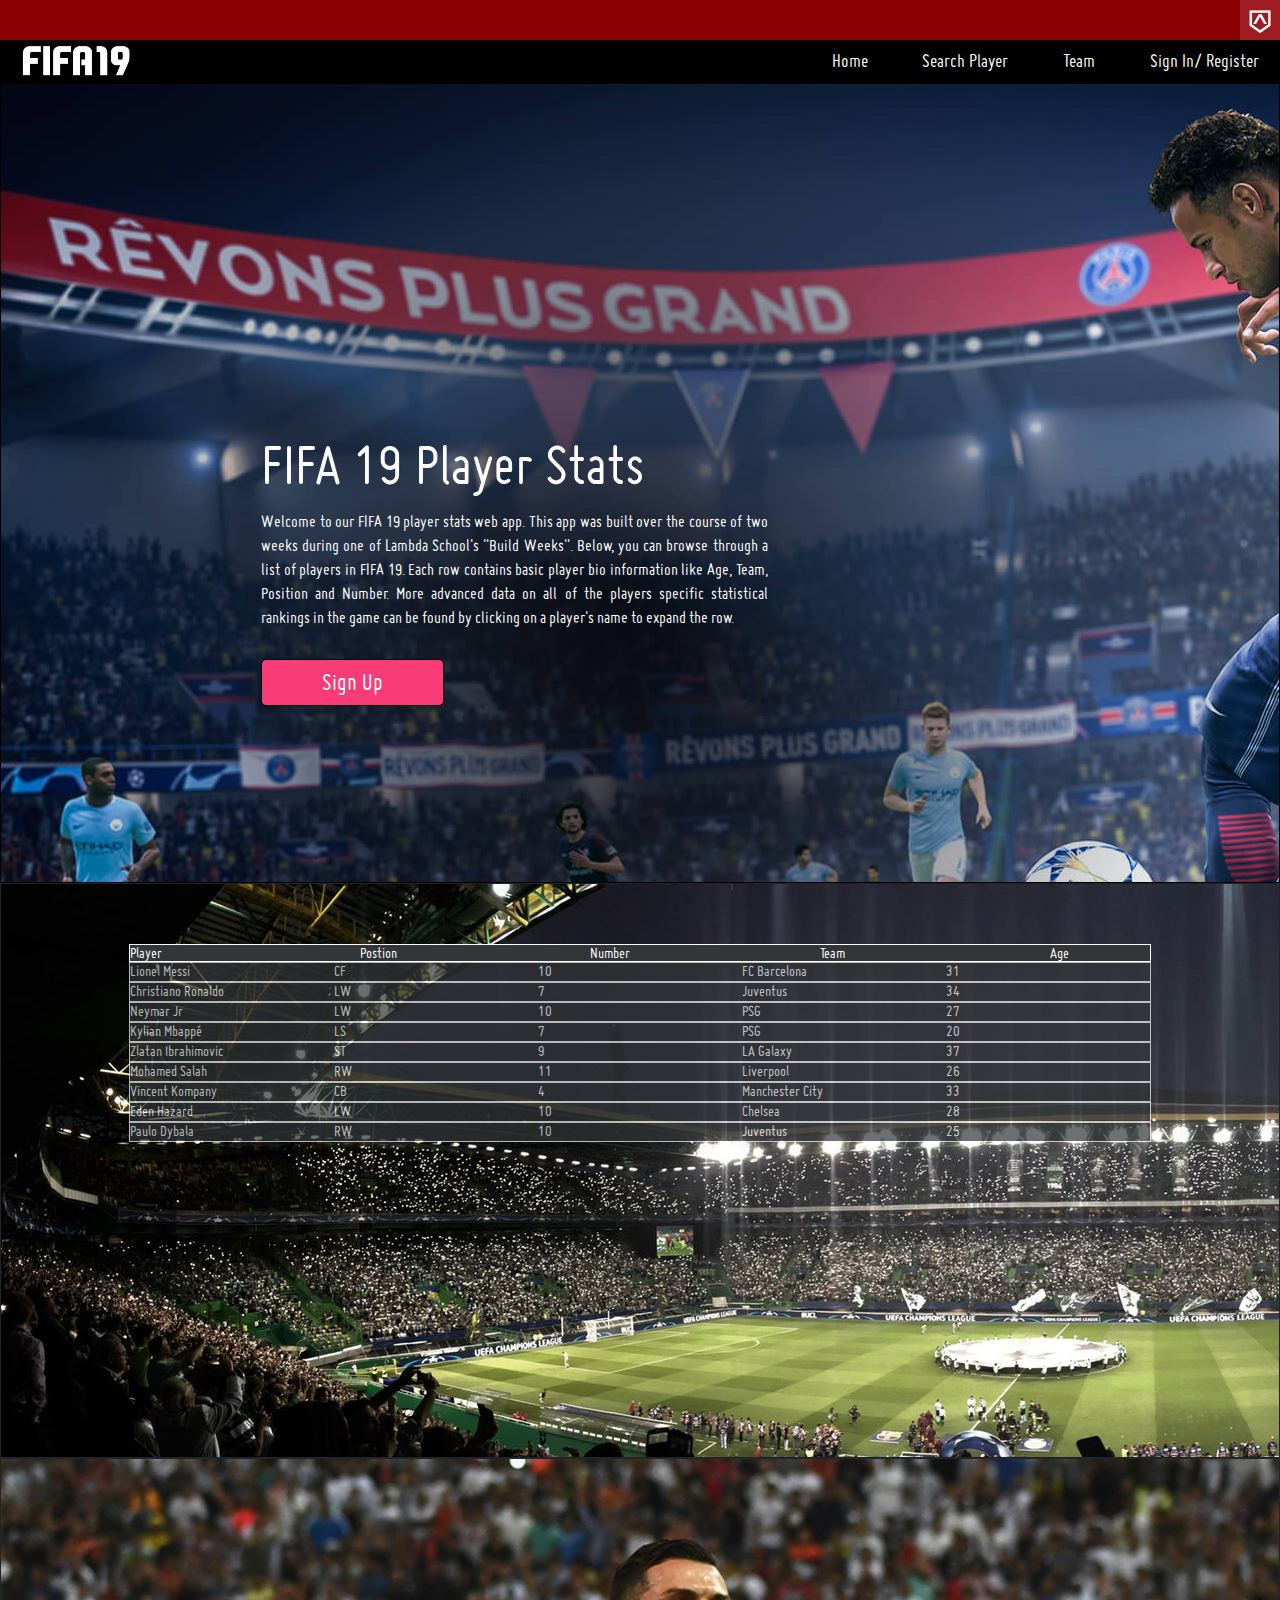
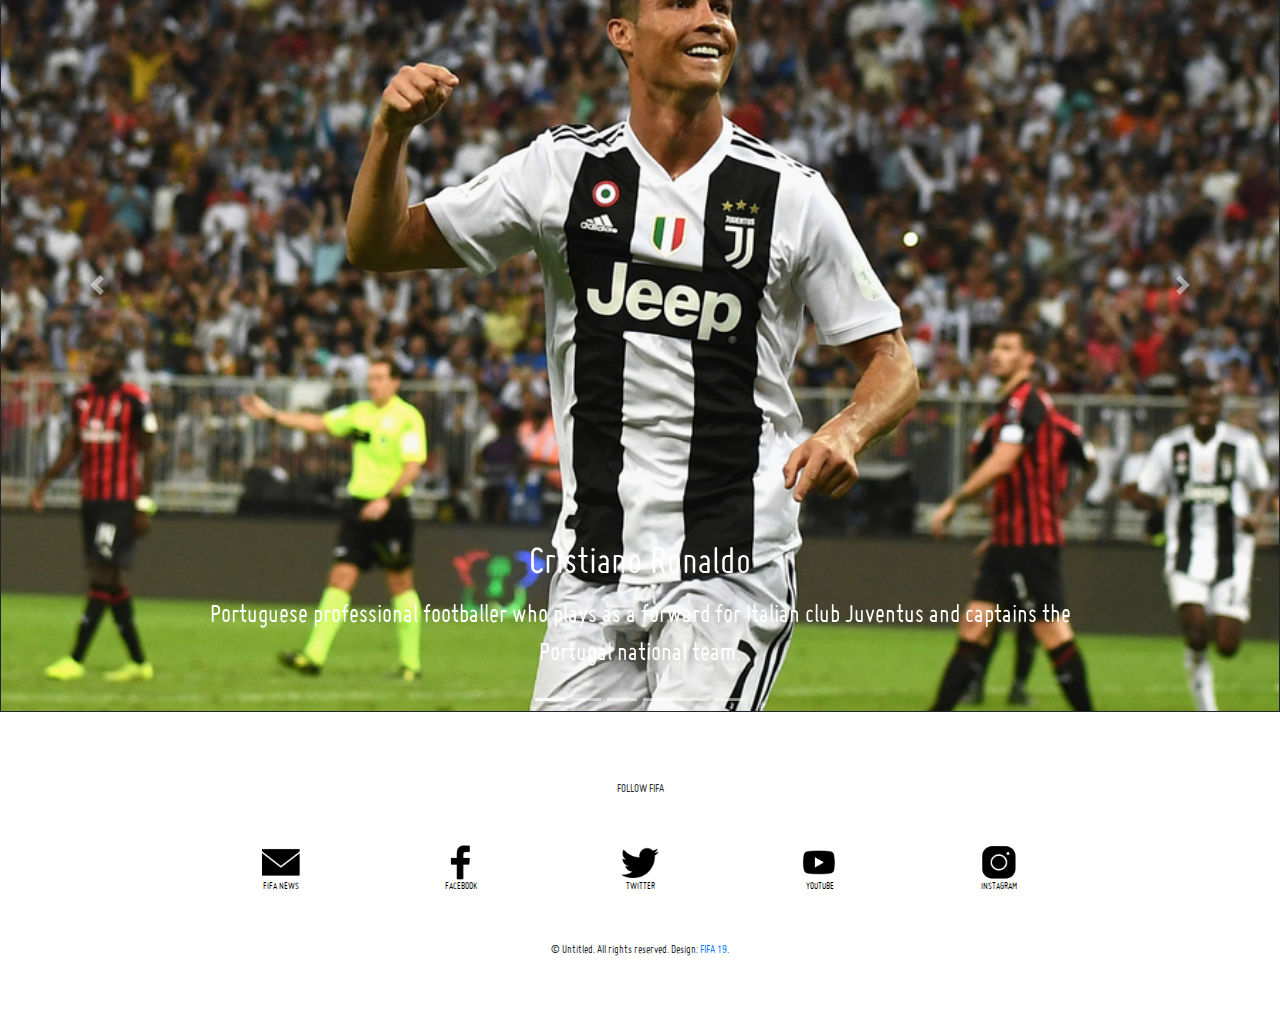
<file: index.html>
<!DOCTYPE html>
<html lang="en">

<head>

    <meta charset="utf-8">
    <meta name="viewport" content="width=device-width, initial-scale=1">  
    <meta http-equiv="X-UA-Compatible" content="ie=edge">
    <link rel="stylesheet" href="https://stackpath.bootstrapcdn.com/bootstrap/4.3.1/css/bootstrap.min.css"
        integrity="sha384-ggOyR0iXCbMQv3Xipma34MD+dH/1fQ784/j6cY/iJTQUOhcWr7x9JvoRxT2MZw1T" crossorigin="anonymous">

  <title>Fifa 19</title>

  <link rel="stylesheet" type="text/css" href="css/index.css">
  <link href="https://fonts.googleapis.com/css?family=Abel&display=swap" rel="stylesheet">


  <script src="JS/players.js" async></script>
</head>

<body>

        <div class='nav-content'>

            <div class='lambda-logo'>
                <img class='lbdSchool-logo' src = "images/lambda-school.jpeg">
            </div>
            <nav class="nav-bar">
                <div>
                    <img class ="logo" src = "images/fifa19-logo.png">
                </div>
                
                <div class="anchor-bar">

                    <a href="index.html"> Home </a>
                    <a href="search.html"> Search Player </a>
                    <a href="team.html"> Team </a>			
                    <a href="signin.html"> Sign In/ Register </a>

                </div>
                
                
            </nav>
            
        </div>

    <div class='div-content'>

        <section class='about-section'>
            <div class="about-content">
                <div>
                    <h2>FIFA 19 Player Stats</h2>
                    <p>Welcome to our FIFA 19 player stats web app.  This app was built over the course of two weeks
                    during one of Lambda School's "Build Weeks".  Below, you can browse through a list of players in FIFA 19.  Each row contains 
                    basic player bio information like Age, Team, Position and Number.  More advanced data on all of the players specific statistical rankings
                    in the game can be found by clicking on a player's name to expand the row.
                    </p>
                </div>
                <a href='signin.html'>
                <button class="Singup-btn">Sign Up</button>
            </a>
            </div>
        </section>

        <section class='finder'>
            <div class='search'>
                <div class='player-header'>
                    <span>Player</span>
                    <span>Postion</span>
                    <span>Number</span>
                    <span>Team</span>
                    <span>Age</span>
                </div>
                <div class='scrollable'>
                    <div class='player'>
                        <div class='player-row'>
                            <span>Lionel Messi</span>
                            <span>CF</span>
                            <span>10</span>
                            <span>FC Barcelona</span>
                            <span>31</span>
                        </div>
                        <div class='player-expanded'>
                            <img src='img/players/Lionel-Messi.jpg'>
                            <div class='stats'>
                                <p>Ball Control: 96</p>
                                <p>Dribbling: 97</p>
                                <p>Crossing: 86</p>
                                <p>Short Pass: 92</p>
                                <p>Long Pass: 89</p>
                                <p>Heading: 70</p>
                                <p>Volleys: 86</p>
                            </div>
                            <div class='stats'>
                                <p>Acceleration: 91</p>
                                <p>Stamina: 72</p>
                                <p>Strength: 66</p>
                                <p>Balance: 95</p>
                                <p>Sprint Speed: 86</p>
                                <p>Agility: 93</p>
                                <p>Jumping: 68</p>
                            </div>
                            <div class='stats'>
                                <p>Shot Power: 85</p>
                                <p>Finishing: 95</p>
                                <p>Long Shots: 94</p>
                                <p>Curve: 93</p>
                                <p>FK Acc.: 94</p>
                                <p>Penalties: 75</p>
                                <p>Marking: 33</p>
                            </div>
                            <div class='stats'>
                                <p>Slide Tackle: 26</p>
                                <p>Stand Tackle: 28</p>
                                <p>GK Positioning: 14</p>
                                <p>GK Diving: 6</p>
                                <p>GK Handling: 11</p>
                                <p>GK Kicking: 15</p>
                                <p>GK Reflexes: 8</p>
                            </div>
                        </div>
                    </div>
                    <div class='player'>
                        <div class='player-row'>
                            <span>Christiano Ronaldo</span>
                            <span>LW</span>
                            <span>7</span>
                            <span>Juventus</span>
                            <span>34</span>
                        </div>
                        <div class='player-expanded'>
                            <img src='img/players/Christiano-Ronaldo.jpg'>
                            <div class='stats'>
                                <p>Ball Control: 94</p>
                                <p>Dribbling: 88</p>
                                <p>Crossing: 84</p>
                                <p>Short Pass: 81</p>
                                <p>Long Pass: 77</p>
                                <p>Heading: 89</p>
                                <p>Volleys: 87</p>
                            </div>
                            <div class='stats'>
                                <p>Acceleration: 89</p>
                                <p>Stamina: 88</p>
                                <p>Strength: 79</p>
                                <p>Balance: 70</p>
                                <p>Sprint Speed: 91</p>
                                <p>Agility: 87</p>
                                <p>Jumping: 95</p>
                            </div>
                            <div class='stats'>
                                <p>Shot Power: 95</p>
                                <p>Finishing: 94</p>
                                <p>Long Shots: 93</p>
                                <p>Curve: 81</p>
                                <p>FK Acc.: 76</p>
                                <p>Penalties: 85</p>
                                <p>Marking: 28</p>
                            </div>
                            <div class='stats'>
                                <p>Slide Tackle: 23</p>
                                <p>Stand Tackle: 31</p>
                                <p>GK Positioning: 14</p>
                                <p>GK Diving: 7</p>
                                <p>GK Handling: 11</p>
                                <p>GK Kicking: 15</p>
                                <p>GK Reflexes: 11</p>
                            </div>
                        </div>
                    </div>
                    <div class='player'>
                            <div class='player-row'>
                                <span>Neymar Jr</span>
                                <span>LW</span>
                                <span>10</span>
                                <span>PSG</span>
                                <span>27</span>
                            </div>
                            <div class='player-expanded'>
                                <img src='img/players/Neymar-Jr.png'>
                                <div class='stats'>
                                    <p>Ball Control: 95</p>
                                    <p>Dribbling: 96</p>
                                    <p>Crossing: 83</p>
                                    <p>Short Pass: 84</p>
                                    <p>Long Pass: 80</p>
                                    <p>Heading: 62</p>
                                    <p>Volleys: 84</p>
                                </div>
                                <div class='stats'>
                                    <p>Acceleration: 94</p>
                                    <p>Stamina: 81</p>
                                    <p>Strength: 49</p>
                                    <p>Balance: 84</p>
                                    <p>Sprint Speed: 90</p>
                                    <p>Agility: 96</p>
                                    <p>Jumping: 61</p>
                                </div>
                                <div class='stats'>
                                    <p>Shot Power: 80</p>
                                    <p>Finishing: 87</p>
                                    <p>Long Shots: 82</p>
                                    <p>Curve: 88</p>
                                    <p>FK Acc.: 87</p>
                                    <p>Penalties: 81</p>
                                    <p>Marking: 27</p>
                                </div>
                                <div class='stats'>
                                    <p>Slide Tackle: 33</p>
                                    <p>Stand Tackle: 24</p>
                                    <p>GK Positioning: 15</p>
                                    <p>GK Diving: 9</p>
                                    <p>GK Handling: 9</p>
                                    <p>GK Kicking: 15</p>
                                    <p>GK Reflexes: 11</p>
                                </div>
                            </div>
                        </div>
                    <div class='player'>
                        <div class='player-row'>
                            <span>Kylian Mbappé</span>
                            <span>LS</span>
                            <span>7</span>
                            <span>PSG</span>
                            <span>20</span>
                        </div>
                        <div class='player-expanded'>
                            <img src='img/players/Kylian-Mbappe.jpg'>
                            <div class='stats'>
                                <p>Ball Control: 91</p>
                                <p>Dribbling: 90</p>
                                <p>Crossing: 77</p>
                                <p>Short Pass: 82</p>
                                <p>Long Pass: 73</p>
                                <p>Heading: 77</p>
                                <p>Volleys: 78</p>
                            </div>
                            <div class='stats'>
                                <p>Acceleration: 96</p>
                                <p>Stamina: 83</p>
                                <p>Strength: 74</p>
                                <p>Balance: 83</p>
                                <p>Sprint Speed: 96</p>
                                <p>Agility: 92</p>
                                <p>Jumping: 75</p>
                            </div>
                            <div class='stats'>
                                <p>Shot Power: 80</p>
                                <p>Finishing: 88</p>
                                <p>Long Shots: 79</p>
                                <p>Curve: 77</p>
                                <p>FK Acc.: 63</p>
                                <p>Penalties: 70</p>
                                <p>Marking: 34</p>
                            </div>
                            <div class='stats'>
                                <p>Slide Tackle: 32</p>
                                <p>Stand Tackle: 34</p>
                                <p>GK Positioning: 11</p>
                                <p>GK Diving: 13</p>
                                <p>GK Handling: 5</p>
                                <p>GK Kicking: 7</p>
                                <p>GK Reflexes: 6</p>
                            </div>
                        </div>
                    </div>
                    <div class='player'>
                            <div class='player-row'>
                                <span>Zlatan Ibrahimovic</span>
                                <span>ST</span>
                                <span>9</span>
                                <span>LA Galaxy</span>
                                <span>37</span>
                            </div>
                            <div class='player-expanded'>
                                <img src='img/players/Zlatan-Ibrahimovic.png'>
                                <div class='stats'>
                                    <p>Ball Control: 84</p>
                                    <p>Dribbling: 77</p>
                                    <p>Crossing: 73</p>
                                    <p>Short Pass: 79</p>
                                    <p>Long Pass: 73</p>
                                    <p>Heading: 83</p>
                                    <p>Volleys: 86</p>
                                </div>
                                <div class='stats'>
                                    <p>Acceleration: 57</p>
                                    <p>Stamina: 61</p>
                                    <p>Strength: 86</p>
                                    <p>Balance: 39</p>
                                    <p>Sprint Speed: 58</p>
                                    <p>Agility: 72</p>
                                    <p>Jumping: 68</p>
                                </div>
                                <div class='stats'>
                                    <p>Shot Power: 90</p>
                                    <p>Finishing: 86</p>
                                    <p>Long Shots: 82</p>
                                    <p>Curve: 82</p>
                                    <p>FK Acc.: 82</p>
                                    <p>Penalties: 89</p>
                                    <p>Marking: 28</p>
                                </div>
                                <div class='stats'>
                                    <p>Slide Tackle: 24</p>
                                    <p>Stand Tackle: 37</p>
                                    <p>GK Positioning: 9</p>
                                    <p>GK Diving: 13</p>
                                    <p>GK Handling: 15</p>
                                    <p>GK Kicking: 10</p>
                                    <p>GK Reflexes: 12</p>
                                </div>
                            </div>
                        </div>
                        <div class='player'>
                                <div class='player-row'>
                                    <span>Mohamed Salah</span>
                                    <span>RW</span>
                                    <span>11</span>
                                    <span>Liverpool</span>
                                    <span>26</span>
                                </div>
                                <div class='player-expanded'>
                                    <img src='img/players/Mohamed-Salah.jpg'>
                                    <div class='stats'>
                                        <p>Ball Control: 88</p>
                                        <p>Dribbling: 89</p>
                                        <p>Crossing: 78</p>
                                        <p>Short Pass: 83</p>
                                        <p>Long Pass: 74</p>
                                        <p>Heading: 59</p>
                                        <p>Volleys: 76</p>
                                    </div>
                                    <div class='stats'>
                                        <p>Acceleration: 94</p>
                                        <p>Stamina: 84</p>
                                        <p>Strength: 70</p>
                                        <p>Balance: 88</p>
                                        <p>Sprint Speed: 92</p>
                                        <p>Agility: 91</p>
                                        <p>Jumping: 68</p>
                                    </div>
                                    <div class='stats'>
                                        <p>Shot Power: 80</p>
                                        <p>Finishing: 90</p>
                                        <p>Long Shots: 83</p>
                                        <p>Curve: 83</p>
                                        <p>FK Acc.: 60</p>
                                        <p>Penalties: 75</p>
                                        <p>Marking: 38</p>
                                    </div>
                                    <div class='stats'>
                                        <p>Slide Tackle: 41</p>
                                        <p>Stand Tackle: 43</p>
                                        <p>GK Positioning: 11</p>
                                        <p>GK Diving: 14</p>
                                        <p>GK Handling: 14</p>
                                        <p>GK Kicking: 9</p>
                                        <p>GK Reflexes: 14</p>
                                    </div>
                                </div>
                            </div>
                            <div class='player'>
                                    <div class='player-row'>
                                        <span>Vincent Kompany</span>
                                        <span>CB</span>
                                        <span>4</span>
                                        <span>Manchester City</span>
                                        <span>33</span>
                                    </div>
                                    <div class='player-expanded'>
                                        <img src='img/players/Vincent-Kompany.png'>
                                        <div class='stats'>
                                            <p>Ball Control: 70</p>
                                            <p>Dribbling: 63</p>
                                            <p>Crossing: 61</p>
                                            <p>Short Pass: 73</p>
                                            <p>Long Pass: 66</p>
                                            <p>Heading: 83</p>
                                            <p>Volleys: 46</p>
                                        </div>
                                        <div class='stats'>
                                            <p>Acceleration: 49</p>
                                            <p>Stamina: 65</p>
                                            <p>Strength: 87</p>
                                            <p>Balance: 41</p>
                                            <p>Sprint Speed: 53</p>
                                            <p>Agility: 55</p>
                                            <p>Jumping: 72</p>
                                        </div>
                                        <div class='stats'>
                                            <p>Shot Power: 73</p>
                                            <p>Finishing: 45</p>
                                            <p>Long Shots: 55</p>
                                            <p>Curve: 61</p>
                                            <p>FK Acc.: 52</p>
                                            <p>Penalties: 63</p>
                                            <p>Marking: 85</p>
                                        </div>
                                        <div class='stats'>
                                            <p>Slide Tackle: 84</p>
                                            <p>Stand Tackle: 85</p>
                                            <p>GK Positioning: 8</p>
                                            <p>GK Diving: 10</p>
                                            <p>GK Handling: 9</p>
                                            <p>GK Kicking: 5</p>
                                            <p>GK Reflexes: 6</p>
                                        </div>
                                    </div>
                                </div>
                                <div class='player'>
                                        <div class='player-row'>
                                            <span>Eden Hazard</span>
                                            <span>LW</span>
                                            <span>10</span>
                                            <span>Chelsea</span>
                                            <span>28</span>
                                        </div>
                                        <div class='player-expanded'>
                                            <img src='img/players/Eden-Hazard.png'>
                                            <div class='stats'>
                                                <p>Ball Control: 94</p>
                                                <p>Dribbling: 95</p>
                                                <p>Crossing: 81</p>
                                                <p>Short Pass: 89</p>
                                                <p>Long Pass: 83</p>
                                                <p>Heading: 61</p>
                                                <p>Volleys: 80</p>
                                            </div>
                                            <div class='stats'>
                                                <p>Acceleration: 94</p>
                                                <p>Stamina: 84</p>
                                                <p>Strength: 66</p>
                                                <p>Balance: 94</p>
                                                <p>Sprint Speed: 88</p>
                                                <p>Agility: 95</p>
                                                <p>Jumping: 56</p>
                                            </div>
                                            <div class='stats'>
                                                <p>Shot Power: 82</p>
                                                <p>Finishing: 84</p>
                                                <p>Long Shots: 80</p>
                                                <p>Curve: 83</p>
                                                <p>FK Acc.: 79</p>
                                                <p>Penalties: 86</p>
                                                <p>Marking: 34</p>
                                            </div>
                                            <div class='stats'>
                                                <p>Slide Tackle: 22</p>
                                                <p>Stand Tackle: 27</p>
                                                <p>GK Positioning: 8</p>
                                                <p>GK Diving: 11</p>
                                                <p>GK Handling: 12</p>
                                                <p>GK Kicking: 6</p>
                                                <p>GK Reflexes: 8</p>
                                            </div>
                                        </div>
                                    </div>
                                    <div class='player'>
                                            <div class='player-row'>
                                                <span>Paulo Dybala</span>
                                                <span>RW</span>
                                                <span>10</span>
                                                <span>Juventus</span>
                                                <span>25</span>
                                            </div>
                                            <div class='player-expanded'>
                                                <img src='img/players/Paulo-Dybala.png'>
                                                <div class='stats'>
                                                    <p>Ball Control: 92</p>
                                                    <p>Dribbling: 92</p>
                                                    <p>Crossing: 82</p>
                                                    <p>Short Pass: 87</p>
                                                    <p>Long Pass: 77</p>
                                                    <p>Heading: 68</p>
                                                    <p>Volleys: 88</p>
                                                </div>
                                                <div class='stats'>
                                                    <p>Acceleration: 87</p>
                                                    <p>Stamina: 80</p>
                                                    <p>Strength: 65</p>
                                                    <p>Balance: 85</p>
                                                    <p>Sprint Speed: 83</p>
                                                    <p>Agility: 91</p>
                                                    <p>Jumping: 75</p>
                                                </div>
                                                <div class='stats'>
                                                    <p>Shot Power: 82</p>
                                                    <p>Finishing: 82</p>
                                                    <p>Long Shots: 88</p>
                                                    <p>Curve: 88</p>
                                                    <p>FK Acc.: 88</p>
                                                    <p>Penalties: 86</p>
                                                    <p>Marking: 23</p>
                                                </div>
                                                <div class='stats'>
                                                    <p>Slide Tackle: 20</p>
                                                    <p>Stand Tackle: 20</p>
                                                    <p>GK Positioning: 5</p>
                                                    <p>GK Diving: 5</p>
                                                    <p>GK Handling: 4</p>
                                                    <p>GK Kicking: 4</p>
                                                    <p>GK Reflexes: 8</p>
                                                </div>
                                            </div>
                                        </div>
                </div>
            </div>
        </section>

        <section>
            <div id="carouselExampleIndicators" class="carousel slide" data-ride="carousel">
                <ol class="carousel-indicators">
                    <li data-target="#carouselExampleIndicators" data-slide-to="0" class="active"></li>
                    <li data-target="#carouselExampleIndicators" data-slide-to="1"></li>
                    <li data-target="#carouselExampleIndicators" data-slide-to="2"></li>
                    <li data-target="#carouselExampleIndicators" data-slide-to="3"></li>
                    <li data-target="#carouselExampleIndicators" data-slide-to="4"></li>
                    <li data-target="#carouselExampleIndicators" data-slide-to="5"></li>
                </ol>
                <div class="carousel-inner">
                    <div class="carousel-item active">
                        <img src="images/cristiano-ronaldo.jpg" class="d-block w-100" alt="...">
                        <div class="carousel-caption d-none d-md-block">
                            <h5>Cristiano Ronaldo</h5>
                            <p>Portuguese professional footballer who plays as a forward for Italian club Juventus and
                                captains the Portugal national team.</br>
                            </p>
                        </div>
                    </div>
                    <div class="carousel-item">
                        <img src="images/leionel-messi.jpg" class="d-block w-100" alt="...">
                        <div class="carousel-caption d-none d-md-block">
                            <h5>Lionel Messi</h5>
                            <p>Argentine professional footballer who plays as a forward and captains both FC Barcelona
                                and the Argentina national team.</p>
                        </div>
                    </div>
                    <div class="carousel-item">
                        <img src="images/neymar.jpg" class="d-block w-100" alt="...">
                        <div class="carousel-caption d-none d-md-block">
                            <h5>Neymar Jr</h5>
                            <p>Brazilian professional footballer who plays as a forward for French club Paris
                                Saint-Germain and the Brazil national team.</p>
                        </div>
                    </div>
                    <div class="carousel-item">
                        <img src="images/modric.jpg" class="d-block w-100" alt="...">
                        <div class="carousel-caption d-none d-md-block">
                            <h5>Luka Modrić</h5>
                            <p>Croatian professional footballer, plays as a midfielder for Spanish club Real Madrid
                                and is the captain of the Croatia national team.</p>
                        </div>
                    </div>
                    <div class="carousel-item">
                        <img src="images/hazard.jpg" class="d-block w-100" alt="...">
                        <div class="carousel-caption d-none d-md-block">
                            <h5>Eden Hazard</h5>
                            <p>Belgian professional footballer who plays for Premier League club Chelsea and captains
                                the Belgium national team. </p>
                        </div>
                    </div>
                    <div class="carousel-item">
                        <img src="images/Mohamed-Salah.jpg" class="d-block w-100" alt="...">
                        <div class="carousel-caption d-none d-md-block">
                            <h5>Mohamed Salah</h5>
                            <p>Egyptian professional footballer who plays as a forward for Premier League club Liverpool
                                and the Egypt national team.</p>
                        </div>
                    </div>
                </div>
                <a class="carousel-control-prev" href="#carouselExampleIndicators" role="button" data-slide="prev">
                    <span class="carousel-control-prev-icon" aria-hidden="true"></span>
                    <span class="sr-only">Previous</span>
                </a>
                <a class="carousel-control-next" href="#carouselExampleIndicators" role="button" data-slide="next">
                    <span class="carousel-control-next-icon" aria-hidden="true"></span>
                    <span class="sr-only">Next</span>
                </a>
            </div>
        </section>

        
    </div>
    
    <footer>
        <div class='footer'>
            <h2>FOLLOW FIFA</h2>
            <div class='socials'>
                <a href='https://www.easports.com/fifa/newsletter' class='socials-link'>
                    <img class='socials-img' src='img/footer/email.png'>
                    <span class='socials-text'>FIFA NEWS</span>
                </a>
                <a href='https://www.facebook.com/easportsfifa' class='socials-link'>
                    <img class='socials-img' src='img/footer/facebook.png'>
                    <span class='socials-text'>FACEBOOK</span>
                </a>
                <a href='https://twitter.com/easportsfifa' class='socials-link'>
                    <img class='socials-img' src='img/footer/twitter.png'>
                    <span class='socials-text'>TWITTER</span>
                </a>
                <a href='https://www.youtube.com/easportsfifa' class='socials-link'>
                    <img class='socials-img' src='img/footer/youtube.png'>
                    <span class='socials-text'>YOUTUBE</span>
                </a>
                <a href='https://www.instagram.com/easportsfifa/' class='socials-link'>
                    <img class='socials-img' src='img/footer/instagram.png'>
                    <span class='socials-text'>INSTAGRAM</span>
                </a>
            </div>
            <p>&copy; Untitled. All rights reserved. Design: <a href="https://easports.com/fifa">FIFA 19</a>.</p>
        </div>
    </footer>
</body>

<script src="https://code.jquery.com/jquery-3.3.1.slim.min.js"
    integrity="sha384-q8i/X+965DzO0rT7abK41JStQIAqVgRVzpbzo5smXKp4YfRvH+8abtTE1Pi6jizo"
    crossorigin="anonymous"></script>
<script src="https://cdnjs.cloudflare.com/ajax/libs/popper.js/1.14.7/umd/popper.min.js"
    integrity="sha384-UO2eT0CpHqdSJQ6hJty5KVphtPhzWj9WO1clHTMGa3JDZwrnQq4sF86dIHNDz0W1"
    crossorigin="anonymous"></script>
<script src="https://stackpath.bootstrapcdn.com/bootstrap/4.3.1/js/bootstrap.min.js"
    integrity="sha384-JjSmVgyd0p3pXB1rRibZUAYoIIy6OrQ6VrjIEaFf/nJGzIxFDsf4x0xIM+B07jRM"
    crossorigin="anonymous"></script>

</html>
</file>
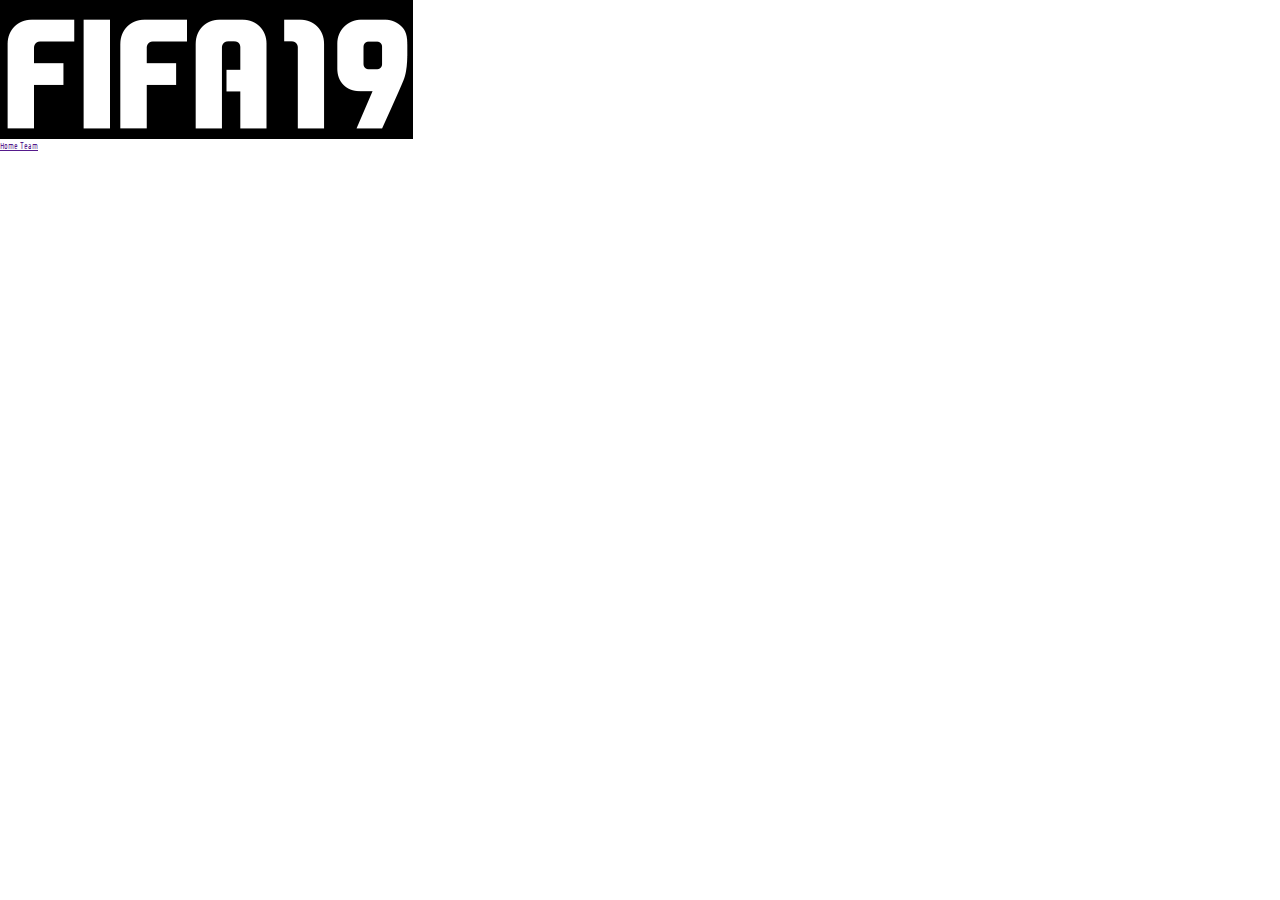
<file: nav-bar.html>
<!DOCTYPE html>
<html lang="en">
<head>

    <meta charset="UTF-8">
    <meta name="viewport" content="width=device-width, initial-scale=1.0">
    <meta http-equiv="X-UA-Compatible" content="ie=edge">

    <title>Fifa 19</title>

    <link href="css/index.css" rel="stylesheet">

</head>
<body>

    <nav class="nav-bar">
            <div>
                <img class ="logo" src = "images/fifa19-logo.png">
            </div>

            <div class="anchor-bar">
                <a href=""> Home </a>
                <a href=""> Team </a>				
            </div>

    </nav>
    
</body>
</html>
</file>
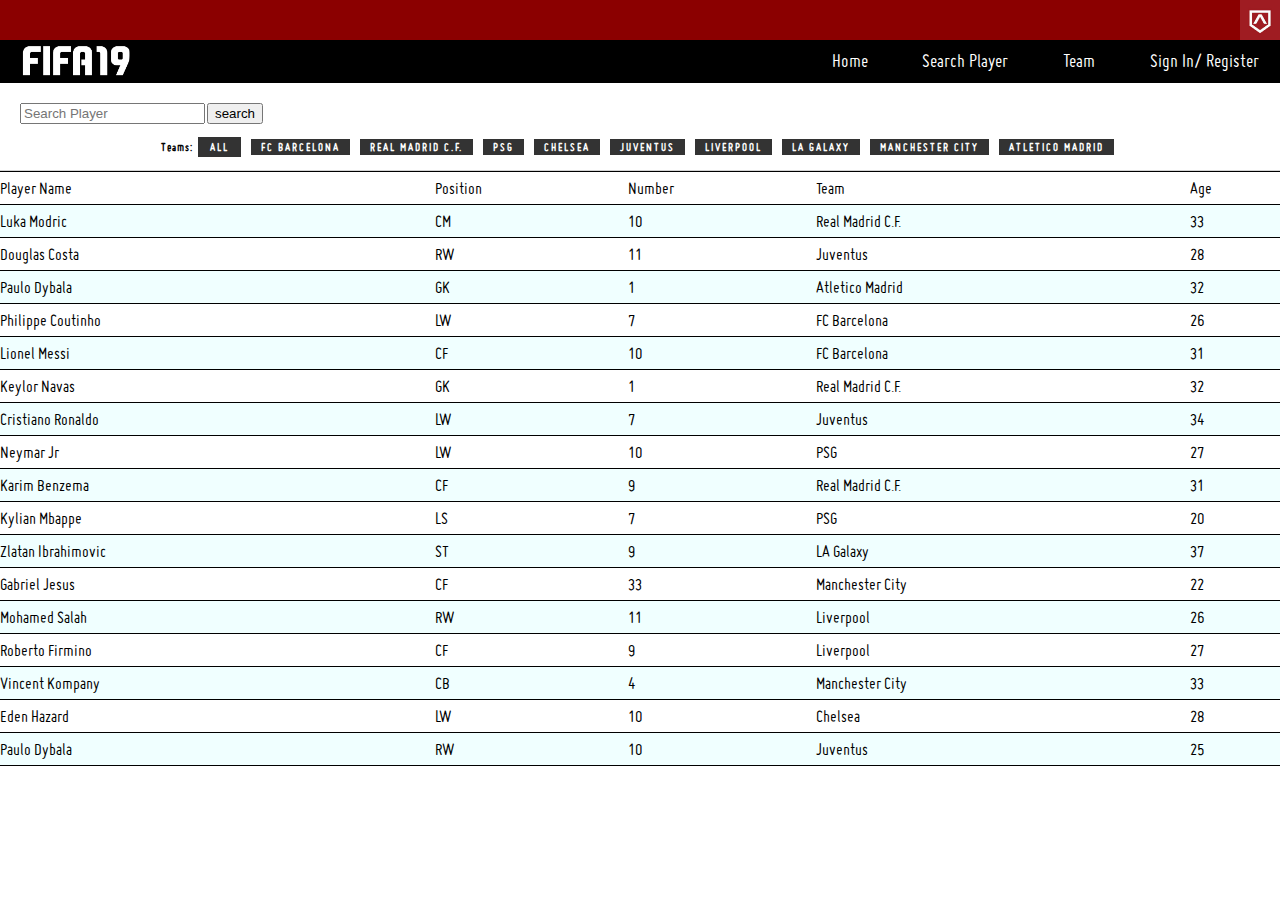
<file: search.html>
<!DOCTYPE html>
<html lang="en">

<head>

    <meta charset="UTF-8">
    <meta name="viewport" content="width=device-width, initial-scale=1.0">
    <meta http-equiv="X-UA-Compatible" content="ie=edge">
    <link rel="stylesheet" type="text/css" href="css/search.css">

    <title>About the Team</title>

</head>

<body>


    <head>
        <div class='nav-content'>

            <div class='lambda-logo'>
                <img class='lbdSchool-logo' src = "images/lambda-school.jpeg">
            </div>
            <nav class="nav-bar">
                <div>
                    <img class ="logo" src = "images/fifa19-logo.png">
                </div>
                
                <div class="anchor-bar">

                    <a href="index.html"> Home </a>
                    <a href="search.html"> Search Player </a>
                    <a href="team.html"> Team </a>			
                    <a href="signin.html"> Sign In/ Register </a>

                </div>
                
                
            </nav>
            
        </div>
    </head>

    <div class='search'>
        <section>
            <input class="input" type="text" placeholder="Search Player"/>
            <button class='btn'>search</button>
        </section>
    </div>

    <div class='team'>
        <span class="title">Teams:</span>
        <div class='topics'>
            <div class="tab active-tab">ALL</div>
            <div class="tab">FC BARCELONA</div>
            <div class="tab">REAL MADRID C.F.</div>
            <div class="tab">PSG</div>
            <div class="tab">CHELSEA</div>
            <div class="tab">JUVENTUS</div>
            <div class="tab">LIVERPOOL</div>
            <div class="tab">LA GALAXY</div>
            <div class="tab">MANCHESTER CITY</div>
            <div class="tab">ATLETICO MADRID</div>
        </div>
    </div>

    <table class="player-search">
        <tr>
            <th>Player Name</th>
            <th>Position</th>
            <th>Number</th>
            <th>Team</th>
            <th>Age</th>
        </tr>
    </table>

</body>

    <script src="./JS/search.js" ></script>

</html>
</file>
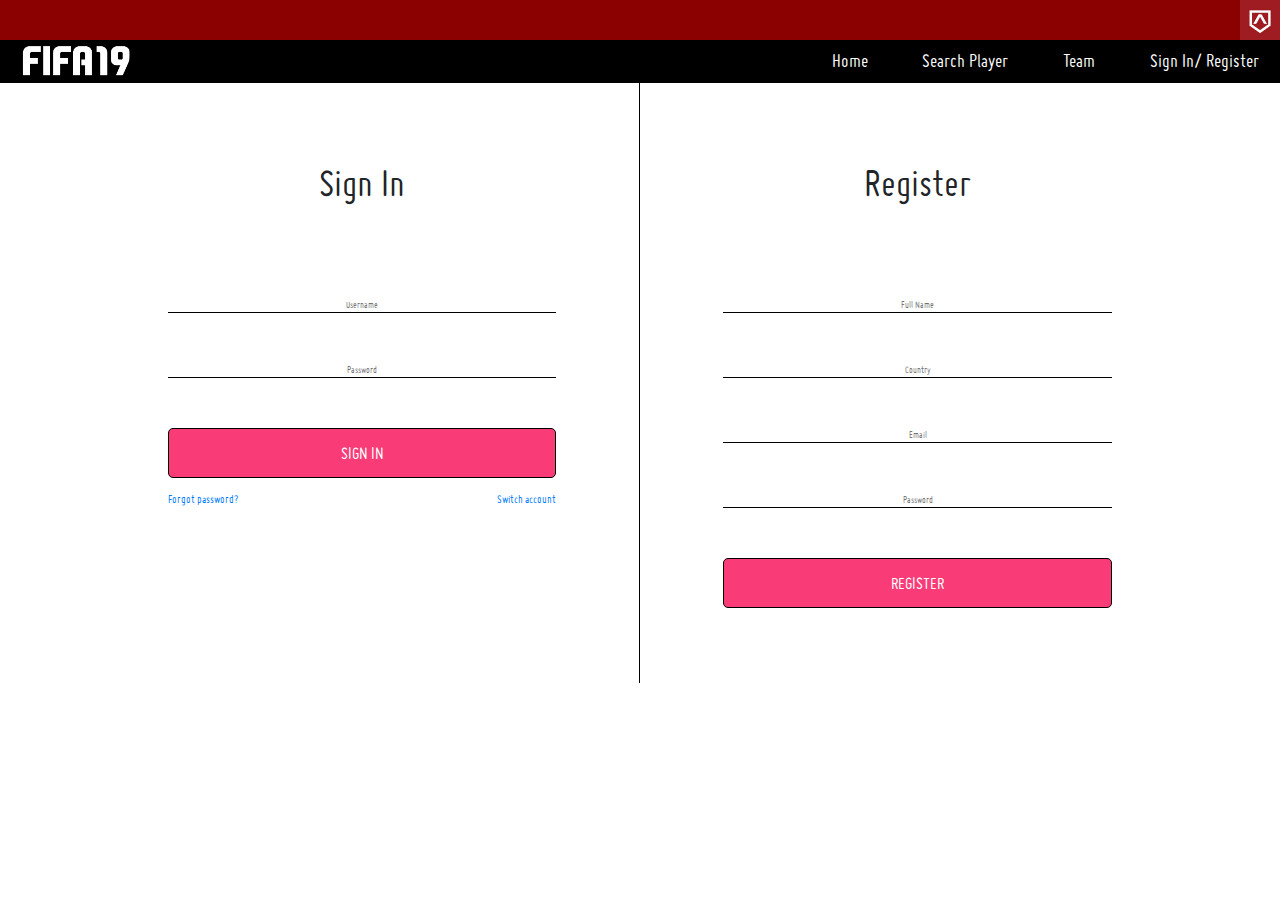
<file: signin.html>
<!DOCTYPE html>
<html lang="en">

<head>

  <meta charset="UTF-8">
  <meta name="viewport" content="width=device-width, initial-scale=1.0">
  <meta http-equiv="X-UA-Compatible" content="ie=edge">
  <link rel="stylesheet" href="https://stackpath.bootstrapcdn.com/bootstrap/4.3.1/css/bootstrap.min.css" integrity="sha384-ggOyR0iXCbMQv3Xipma34MD+dH/1fQ784/j6cY/iJTQUOhcWr7x9JvoRxT2MZw1T" crossorigin="anonymous">

  <title>Fifa 19</title>

  <link rel="stylesheet" type="text/css" href="css/signin.css">

</head>

<body>

    <head>
        <div class='nav-content'>

            <div class='lambda-logo'>
                <img class='lbdSchool-logo' src = "images/lambda-school.jpeg">
            </div>
            <nav class="nav-bar">
                <div>
                    <img class ="logo" src = "images/fifa19-logo.png">
                </div>
                
                <div class="anchor-bar">

                    <a href="index.html"> Home </a>
                    <a href="search.html"> Search Player </a>
                    <a href="team.html"> Team </a>			
                    <a href="signin.html"> Sign In/ Register </a>

                </div>
                
                
            </nav>
            
        </div>
    </head>

    <div class="container">
        <section class="signin-section">
            <h2>Sign In</h2>
            <input type="text" placeholder="Username"/>
            <input type="text" placeholder="Password"/>
            <button>SIGN IN</button>
            <div class="forgot-password">
                <a href="">Forgot password?</a>
                <a href="">Switch account</a>
            </div>
        </section>
        <section class="register-section">
            <h2>Register</h2>
            <input type="text" placeholder="Full Name"/>
            <input type="text" placeholder="Country"/>
            <input type="text" placeholder="Email"/>
            <input type="text" placeholder="Password"/>
            <button>REGISTER</button>
        </section>
    </div>

</body>

</html>
</file>
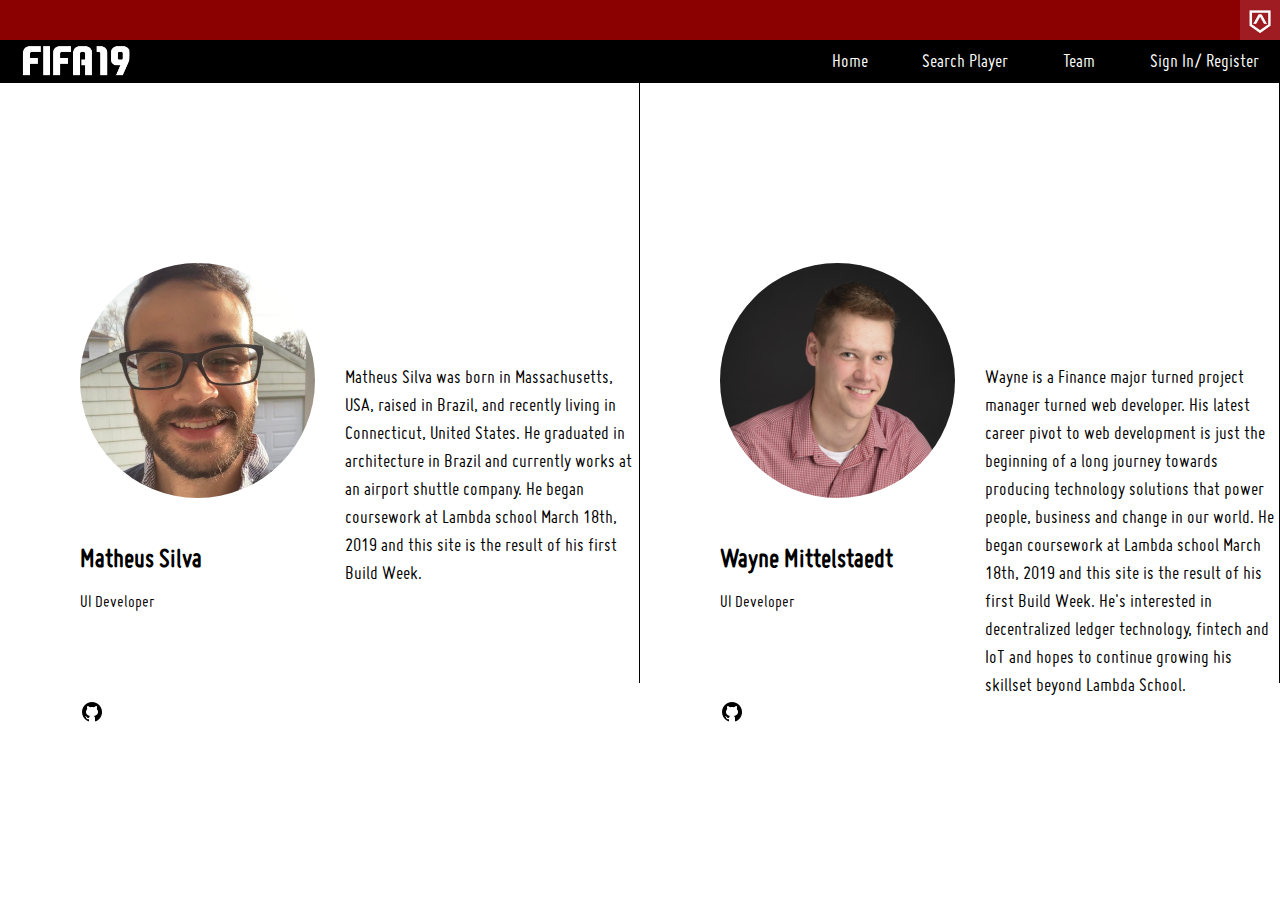
<file: team.html>
<!DOCTYPE html>
<html lang="en">

<head>

    <meta charset="UTF-8">
    <meta name="viewport" content="width=device-width, initial-scale=1.0">
    <meta http-equiv="X-UA-Compatible" content="ie=edge">
    <link rel="stylesheet" type="text/css" href="css/team.css">

    <title>About the Team</title>

</head>

<body>


    <head>
        <div class='nav-content'>

            <div class='lambda-logo'>
                <img class='lbdSchool-logo' src = "images/lambda-school.jpeg">
            </div>
            <nav class="nav-bar">
                <div>
                    <img class ="logo" src = "images/fifa19-logo.png">
                </div>
                
                <div class="anchor-bar">

                    <a href="index.html"> Home </a>
                    <a href="search.html"> Search Player </a>
                    <a href="team.html"> Team </a>			
                    <a href="signin.html"> Sign In/ Register </a>

                </div>
                
            </nav>
            
        </div>
    </head>


    <div class="container">
        <div class='member-section'>
            <div class='member-header'>
                <div class='member-image'>
                    <img src='img/matheus.jpg'>
                </div>
                <div class='member-name'>
                    <h1>Matheus Silva</h1>
                    <h2>UI Developer</h2>
                </div>
                <div class='member-social'>
                    <a href='https://github.com/heuzin' title='GitHub'>
                        <img src='img/github.png' class='github'>
                    </a>
                </div>
            </div>
            <p>Matheus Silva was born in Massachusetts, USA, raised in Brazil, and recently living in 
                Connecticut, United States. He graduated in architecture in Brazil and currently works at an airport shuttle company.
                He began coursework at Lambda school March 18th, 2019 and this site is the result of his first Build Week.</p>
        </div>
        <div class='member-section'>
            <div class='member-header'>
                <div class='member-image'>
                    <img src='img/wayne.png'>
                </div>
                <div class='member-name'>
                    <h1>Wayne Mittelstaedt</h1>
                    <h2>UI Developer</h2>
                </div>
                <div class='member-social'>
                    <a href='https://github.com/WayneMitt' title='GitHub'>
                        <img src='img/github.png' class='github'>
                    </a>
                </div>
            </div>
            <p>Wayne is a Finance major turned project manager turned web developer.
                His latest career pivot to web development is just the beginning of a long journey towards producing
                technology solutions that power people, business and change in our world. He began coursework at Lambda
                school March 18th, 2019 and this site is the result of his first Build Week. He's interested in
                decentralized ledger technology, fintech and IoT and hopes to continue growing his skillset beyond
                Lambda School.</p>
        </div>
    </div>

</body>

</html>
</file>
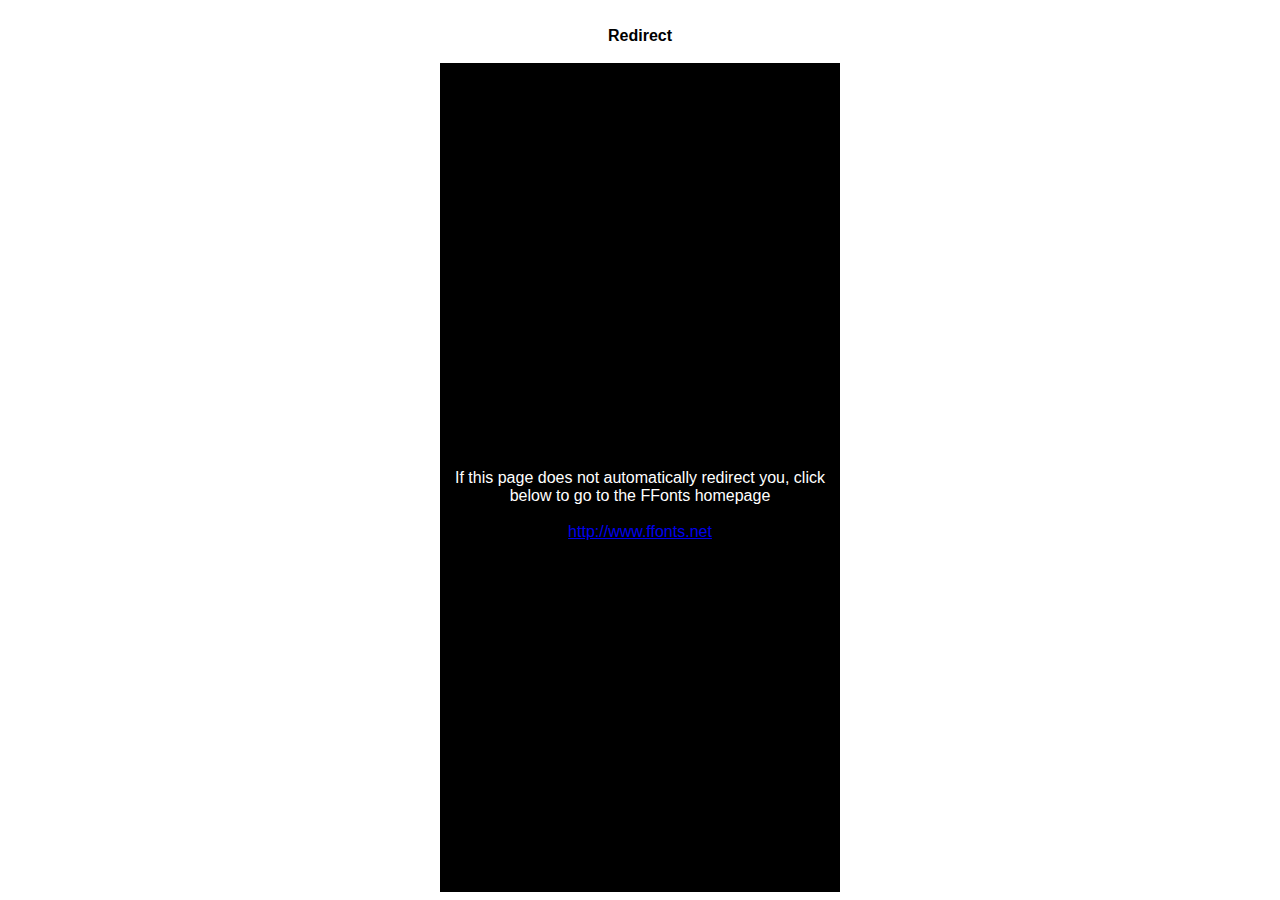
<file: Miso/ffonts.net.htm>
<HTML>
<HEAD>
<TITLE>FFonts - Redirect</TITLE>
<meta http-equiv="refresh" content="1;url=http://www.ffonts.net">
<script language="javascript">
<!-- 
//location.replace("http://www.ffonts.net");
-->
</script>
</HEAD>

<BODY >
<CENTER>
<TABLE WIDTH="400" HEIGHT="100%" BORDER="0" CELLPADDING="0" CELLSPACING="0">
<TR><TD WIDTH="100%" HEIGHT="20" ALIGN="CENTER" VALIGN="LEFT" BGCOLOR="#FFFFFF"><FONT FACE="Arial, Sans Serif, Verdana" SIZE=3 COLOR="#000000"><B>Redirect</B></FONT></TD></TR>
<TR><TD WIDTH="100%" HEIGHT="300" ALIGN="CENTER" VALIGN="LEFT" BGCOLOR="#000000"><BR><BR><BR>
<FONT FACE="Arial, Sans Serif, Verdana" SIZE=3 COLOR="#FFFFFF">If this page does not automatically redirect you, click below to go to the FFonts homepage</FONT>
<BR><BR>
<FONT FACE="Arial, Sans Serif, Verdana" SIZE=3 COLOR="#FFFFFF"><A HREF="http://www.ffonts.net" TARGET="_top">http://www.ffonts.net</A>
</TD></TR>
</TD></TR>
</TABLE>
</CENTER>
</BODY>
</HTML>
</file>
<file: css/index.css>
/* http://meyerweb.com/eric/tools/css/reset/ 
   v2.0 | 20110126
   License: none (public domain)
*/
html,
body,
div,
span,
applet,
object,
iframe,
h1,
h2,
h3,
h4,
h5,
h6,
p,
blockquote,
pre,
a,
abbr,
acronym,
address,
big,
cite,
code,
del,
dfn,
em,
img,
ins,
kbd,
q,
s,
samp,
small,
strike,
strong,
sub,
sup,
tt,
var,
b,
u,
i,
center,
dl,
dt,
dd,
ol,
ul,
li,
fieldset,
form,
label,
legend,
table,
caption,
tbody,
tfoot,
thead,
tr,
th,
td,
article,
aside,
canvas,
details,
embed,
figure,
figcaption,
footer,
header,
hgroup,
menu,
nav,
output,
ruby,
section,
summary,
time,
mark,
audio,
video {
  margin: 0;
  padding: 0;
  border: 0;
  font-size: 100%;
  font: inherit;
  vertical-align: baseline;
}
/* HTML5 display-role reset for older browsers */
article,
aside,
details,
figcaption,
figure,
footer,
header,
hgroup,
menu,
nav,
section {
  display: block;
}
body {
  line-height: 1;
}
ol,
ul {
  list-style: none;
}
blockquote,
q {
  quotes: none;
}
blockquote:before,
blockquote:after,
q:before,
q:after {
  content: '';
  content: none;
}
table {
  border-collapse: collapse;
  border-spacing: 0;
}
/* End of reset */
@font-face {
  font-family: 'Miso';
  src: url('../Miso/miso-regular.ttf');
}
* {
  box-sizing: border-box;
}
html {
  font-size: 62.5%;
}
html,
body {
  height: 100%;
  font-family: "Miso";
  margin: 0 auto;
}
h1,
h2,
h3,
h4,
h5 {
  font-size: 1.8rem;
  margin-bottom: 15px;
}
p {
  line-height: 1.4;
}
.nav-content .lambda-logo {
  height: 40px;
  background-color: darkred;
}
@media (max-width: 500px) {
  .nav-content .lambda-logo {
    height: 45px;
  }
}
.nav-content .lambda-logo .lbdSchool-logo {
  max-width: 40px;
  float: right;
}
@media (max-width: 500px) {
  .nav-content .lambda-logo .lbdSchool-logo {
    max-width: 45px;
  }
}
.nav-content .nav-bar {
  margin: 0 auto;
  font-size: 2rem;
  background-color: black;
  display: flex;
  justify-content: space-between;
  border: 1px solid black;
}
@media (max-width: 500px) {
  .nav-content .nav-bar {
    height: 40px;
  }
}
@media (max-width: 500px) {
  .nav-content .nav-bar div {
    width: 50%;
  }
}
.nav-content .nav-bar div .logo {
  width: 30%;
  padding-left: 20px;
}
@media (max-width: 500px) {
  .nav-content .nav-bar div .logo {
    width: 50%;
    padding-left: 0;
    padding-top: 2%;
  }
}
.nav-content .nav-bar .anchor-bar {
  display: flex;
  width: 35%;
  justify-content: space-between;
  align-items: center;
  padding-right: 20px;
}
@media (max-width: 500px) {
  .nav-content .nav-bar .anchor-bar {
    font-size: 1.4rem;
    width: 100%;
  }
}
.nav-content .nav-bar .anchor-bar a {
  text-decoration: none;
  color: white;
}
div section {
  border: 0.5px solid;
}
.div-content {
  width: 100%;
  margin: 0 auto;
}
.div-content .about-section {
  background-image: url(../images/fifa-19.jpg);
  color: white;
  margin: 0 auto;
  border: 1px solid black;
  padding-top: 150px;
  padding-bottom: 100px;
  font-family: "Miso";
  height: 800px;
}
@media (max-width: 500px) {
  .div-content .about-section {
    padding-top: 100px;
    padding-top: 40px;
    height: 650px;
  }
}
@media (max-width: 350px) {
  .div-content .about-section {
    height: 770px;
  }
}
.div-content .about-section .about-content {
  padding-left: 260px;
  padding-top: 200px;
  width: 60%;
}
@media (max-width: 500px) {
  .div-content .about-section .about-content {
    display: flex;
    flex-direction: column;
    padding-left: 70px;
    padding-top: 0;
    width: 85%;
    height: 540px;
  }
}
.div-content .about-section .about-content h2 {
  font-size: 6rem;
  font-family: "Miso";
}
@media (max-width: 500px) {
  .div-content .about-section .about-content h2 {
    text-align: center;
    font-size: 4rem;
  }
}
.div-content .about-section .about-content p {
  margin: 0 auto;
  padding-bottom: 30px;
  font-size: 1.8rem;
  line-height: 24px;
  text-align: justify;
}
@media (max-width: 500px) {
  .div-content .about-section .about-content p {
    font-size: 2rem;
    text-align: justify;
    line-height: 35px;
  }
}
.div-content .about-section .Singup-btn {
  background-color: #f93b78;
  color: white;
  border: 1px solid black;
  font-size: 2.5rem;
  padding: 10px 60px;
  border-radius: 5px;
}
@media (max-width: 500px) {
  .div-content .about-section .Singup-btn {
    font-size: 2.5rem;
    padding: 5px 35px;
  }
}
.div-content .finder {
  background-image: url(../img/night-stadium.jpg);
  height: 575px;
  margin: 0 auto;
  display: flex;
  justify-content: center;
  padding-top: 60px;
}
@media (max-width: 500px) {
  .div-content .finder {
    height: 510px;
    padding-top: 70px;
  }
}
@media (max-width: 480px) {
  .div-content .finder {
    display: none;
  }
}
.div-content .finder .search {
  width: 80%;
  font-size: 2rem;
}
@media (max-width: 500px) {
  .div-content .finder .search {
    width: 100%;
  }
}
.div-content .finder .search .player-header {
  width: 100%;
  margin: 0 auto;
  display: flex;
  justify-content: space-between;
  background-color: #323639;
  border: 1px solid white;
  color: white;
  font-size: 1.6rem;
}
@media (max-width: 500px) {
  .div-content .finder .search .player-header {
    width: 100%;
    height: 35px;
    font-size: 3rem;
  }
}
.div-content .finder .search .player-header span {
  width: 100px;
}
.div-content .finder .search .scrollable {
  height: 100%;
  overflow: auto;
}
.div-content .finder .search .scrollable .player {
  width: 100%;
  margin: 0 auto;
  display: flex;
  justify-content: space-between;
  background-color: #323639;
  flex-direction: column;
  border: 1px solid white;
  height: 20px;
  overflow: hidden;
  color: white;
  cursor: pointer;
  opacity: 0.7;
}
@media (max-width: 500px) {
  .div-content .finder .search .scrollable .player {
    width: 100%;
    height: 31px;
    font-size: 2.5rem;
  }
}
.div-content .finder .search .scrollable .player .player-row {
  width: 100%;
  display: flex;
  justify-content: space-between;
  margin-bottom: 5px;
  font-size: 1.6rem;
}
@media (max-width: 500px) {
  .div-content .finder .search .scrollable .player .player-row {
    width: 470px;
    font-size: 1.9rem;
  }
}
.div-content .finder .search .scrollable .player .player-row span {
  width: 100%;
}
.div-content .finder .search .scrollable .player .player-expanded {
  width: 100%;
  display: flex;
  justify-content: space-around;
  font-size: 1.6rem;
}
@media (max-width: 500px) {
  .div-content .finder .search .scrollable .player .player-expanded {
    width: 470px;
  }
}
@media (max-width: 500px) {
  .div-content .finder .search .scrollable .player .player-expanded img {
    display: none;
  }
}
.div-content .finder .search .scrollable .player-open {
  height: 255px;
  opacity: 1;
}
@media (max-width: 500px) {
  .div-content .finder .search .scrollable .player-open {
    width: 470px;
    font-size: 2rem;
    height: 215px;
  }
}
.div-content .download {
  padding-left: 30%;
  background-image: url(../images/backgroung-img-download.jpg);
  display: flex;
  height: 400px;
}
@media (max-width: 500px) {
  .div-content .download {
    padding-left: 2%;
    height: 225px;
  }
}
.div-content .download .img-download {
  max-width: 350px;
}
@media (max-width: 500px) {
  .div-content .download .img-download {
    max-width: 200px;
  }
}
.div-content .download div {
  padding-top: 93px;
  padding-left: 72px;
}
@media (max-width: 500px) {
  .div-content .download div {
    padding-top: 13%;
    padding-left: 0;
  }
}
.div-content .download div h2 {
  COLOR: white;
  font-size: 5rem;
}
@media (max-width: 500px) {
  .div-content .download div h2 {
    font-size: 3rem;
  }
}
.div-content .download div .btn-download {
  background-color: #f93b78;
  color: white;
  font-size: 2.5rem;
  border: 1px solid black;
  border-radius: 5px;
  padding: 10px;
}
@media (max-width: 500px) {
  .div-content .download div .btn-download {
    font-size: 2rem;
  }
}
.div-content .carousel-inner .carousel-item p {
  font-size: 2.7rem;
}
.div-content .carousel-inner .carousel-item h5 {
  font-size: 4rem;
}
footer {
  background: white;
  padding-top: 70px;
  padding-bottom: 70px;
}
@media (max-width: 500px) {
  footer {
    padding-top: 50px;
    padding-bottom: 50px;
  }
}
footer .footer {
  width: 100%px;
  margin: 0 auto;
  display: flex;
  justify-content: center;
  flex-direction: column;
}
footer .footer h2 {
  align-self: center;
  font-size: 1.2rem;
  margin-bottom: 50px;
}
footer .footer .socials {
  align-self: center;
  display: flex;
  justify-content: space-between;
  width: 60%;
}
@media (max-width: 500px) {
  footer .footer .socials {
    width: 90%;
  }
}
footer .footer .socials .socials-link {
  display: flex;
  flex-direction: column;
  justify-content: flex-end;
  align-items: center;
  text-decoration: none;
  color: black;
  font-weight: 200;
}
footer .footer .socials .socials-link .socials-img {
  width: 75%;
}
footer .footer .socials .socials-link .socials-text {
  align-self: center;
}
footer .footer p {
  text-align: center;
  padding-top: 50px;
  font-size: 1.2rem;
}
</file>
<file: css/search.css>
/* http://meyerweb.com/eric/tools/css/reset/ 
   v2.0 | 20110126
   License: none (public domain)
*/
html,
body,
div,
span,
applet,
object,
iframe,
h1,
h2,
h3,
h4,
h5,
h6,
p,
blockquote,
pre,
a,
abbr,
acronym,
address,
big,
cite,
code,
del,
dfn,
em,
img,
ins,
kbd,
q,
s,
samp,
small,
strike,
strong,
sub,
sup,
tt,
var,
b,
u,
i,
center,
dl,
dt,
dd,
ol,
ul,
li,
fieldset,
form,
label,
legend,
table,
caption,
tbody,
tfoot,
thead,
tr,
th,
td,
article,
aside,
canvas,
details,
embed,
figure,
figcaption,
footer,
header,
hgroup,
menu,
nav,
output,
ruby,
section,
summary,
time,
mark,
audio,
video {
  margin: 0;
  padding: 0;
  border: 0;
  font-size: 100%;
  font: inherit;
  vertical-align: baseline;
}
/* HTML5 display-role reset for older browsers */
article,
aside,
details,
figcaption,
figure,
footer,
header,
hgroup,
menu,
nav,
section {
  display: block;
}
body {
  line-height: 1;
}
ol,
ul {
  list-style: none;
}
blockquote,
q {
  quotes: none;
}
blockquote:before,
blockquote:after,
q:before,
q:after {
  content: '';
  content: none;
}
table {
  border-collapse: collapse;
  border-spacing: 0;
}
/* End of reset */
@font-face {
  font-family: 'Miso';
  src: url('../Miso/miso-regular.ttf');
}
* {
  box-sizing: border-box;
}
html {
  font-size: 62.5%;
}
html,
body {
  height: 100%;
  font-family: 'Miso';
  margin: 0 auto;
}
h1,
h2,
h3,
h4,
h5 {
  font-size: 1.8rem;
  margin-bottom: 1.5rem;
}
p {
  line-height: 1.4;
}
.nav-content .lambda-logo {
  height: 40px;
  background-color: darkred;
}
@media (max-width: 500px) {
  .nav-content .lambda-logo {
    height: 45px;
  }
}
.nav-content .lambda-logo .lbdSchool-logo {
  max-width: 40px;
  float: right;
}
@media (max-width: 500px) {
  .nav-content .lambda-logo .lbdSchool-logo {
    max-width: 45px;
  }
}
.nav-content .nav-bar {
  margin: 0 auto;
  font-size: 2rem;
  background-color: black;
  display: flex;
  justify-content: space-between;
  border: 1px solid black;
}
@media (max-width: 500px) {
  .nav-content .nav-bar {
    height: 40px;
  }
}
@media (max-width: 500px) {
  .nav-content .nav-bar div {
    width: 50%;
  }
}
.nav-content .nav-bar div .logo {
  width: 30%;
  padding-left: 20px;
}
@media (max-width: 500px) {
  .nav-content .nav-bar div .logo {
    width: 50%;
    padding-left: 0;
    padding-top: 2%;
  }
}
.nav-content .nav-bar .anchor-bar {
  display: flex;
  width: 35%;
  justify-content: space-between;
  align-items: center;
  padding-right: 20px;
}
@media (max-width: 500px) {
  .nav-content .nav-bar .anchor-bar {
    font-size: 1.4rem;
    width: 100%;
  }
}
.nav-content .nav-bar .anchor-bar a {
  text-decoration: none;
  color: white;
}
.search {
  padding-left: 20px;
  padding-top: 20px;
}
@media (max-width: 500px) {
  .search {
    padding-bottom: 35px;
  }
}
.team {
  border-bottom: 1px solid lightgrey;
  display: flex;
  justify-content: center;
  align-items: center;
  flex-direction: row;
  height: 47px;
  background-color: #fff;
}
@media (max-width: 500px) {
  .team {
    display: none;
  }
}
.team .title {
  font-size: 1.2rem;
  letter-spacing: 1px;
  font-weight: bold;
}
.team .topics {
  display: flex;
  justify-content: none;
  align-items: center;
  flex-direction: row;
}
.team .topics .active-tab {
  background-color: #fff;
  color: #333;
  border: 2px solid #333;
}
.team .topics .tab {
  display: flex;
  justify-content: none;
  align-items: center;
  flex-direction: row;
  color: #fff;
  background-color: #333;
  margin: 0 5px;
  padding: 2px 10px;
  font-size: 1.2rem;
  letter-spacing: 2px;
  cursor: pointer;
  font-weight: bold;
}
.player-search {
  width: 100%;
  font-size: 1.8rem;
}
@media (max-width: 500px) {
  .player-search {
    font-size: 1.5rem;
  }
}
.player-search tr:nth-child(even) {
  background-color: azure;
}
.player-search tr th {
  text-align: justify;
  padding: 7px 0;
  border-top: 1px solid black;
}
.player-search tr td {
  padding: 7px 0;
  border-bottom: 1px solid black;
  border-top: 1px solid black;
}
@media (max-width: 500px) {
  .player-search tr td {
    padding: 7px 2px;
  }
}
</file>
<file: css/signin.css>
/* http://meyerweb.com/eric/tools/css/reset/ 
   v2.0 | 20110126
   License: none (public domain)
*/
html,
body,
div,
span,
applet,
object,
iframe,
h1,
h2,
h3,
h4,
h5,
h6,
p,
blockquote,
pre,
a,
abbr,
acronym,
address,
big,
cite,
code,
del,
dfn,
em,
img,
ins,
kbd,
q,
s,
samp,
small,
strike,
strong,
sub,
sup,
tt,
var,
b,
u,
i,
center,
dl,
dt,
dd,
ol,
ul,
li,
fieldset,
form,
label,
legend,
table,
caption,
tbody,
tfoot,
thead,
tr,
th,
td,
article,
aside,
canvas,
details,
embed,
figure,
figcaption,
footer,
header,
hgroup,
menu,
nav,
output,
ruby,
section,
summary,
time,
mark,
audio,
video {
  margin: 0;
  padding: 0;
  border: 0;
  font-size: 100%;
  font: inherit;
  vertical-align: baseline;
}
/* HTML5 display-role reset for older browsers */
article,
aside,
details,
figcaption,
figure,
footer,
header,
hgroup,
menu,
nav,
section {
  display: block;
}
body {
  line-height: 1;
}
ol,
ul {
  list-style: none;
}
blockquote,
q {
  quotes: none;
}
blockquote:before,
blockquote:after,
q:before,
q:after {
  content: '';
  content: none;
}
table {
  border-collapse: collapse;
  border-spacing: 0;
}
/* End of reset */
@font-face {
  font-family: 'Miso';
  src: url('../Miso/miso-regular.ttf');
}
* {
  box-sizing: border-box;
}
html {
  font-size: 62.5%;
}
html,
body {
  height: 100%;
  font-family: "Miso";
  margin: 0 auto;
}
h1,
h2,
h3,
h4,
h5 {
  font-size: 1.8rem;
  margin-bottom: 15px;
}
p {
  line-height: 1.4;
}
.nav-content .lambda-logo {
  height: 40px;
  background-color: darkred;
}
@media (max-width: 500px) {
  .nav-content .lambda-logo {
    height: 45px;
  }
}
.nav-content .lambda-logo .lbdSchool-logo {
  max-width: 40px;
  float: right;
}
@media (max-width: 500px) {
  .nav-content .lambda-logo .lbdSchool-logo {
    max-width: 45px;
  }
}
.nav-content .nav-bar {
  margin: 0 auto;
  font-size: 2rem;
  background-color: black;
  display: flex;
  justify-content: space-between;
  border: 1px solid black;
}
@media (max-width: 500px) {
  .nav-content .nav-bar {
    height: 40px;
  }
}
@media (max-width: 500px) {
  .nav-content .nav-bar div {
    width: 50%;
  }
}
.nav-content .nav-bar div .logo {
  width: 30%;
  padding-left: 20px;
}
@media (max-width: 500px) {
  .nav-content .nav-bar div .logo {
    width: 50%;
    padding-left: 0;
    padding-top: 2%;
  }
}
.nav-content .nav-bar .anchor-bar {
  display: flex;
  width: 35%;
  justify-content: space-between;
  align-items: center;
  padding-right: 20px;
}
@media (max-width: 500px) {
  .nav-content .nav-bar .anchor-bar {
    font-size: 1.4rem;
    width: 100%;
  }
}
.nav-content .nav-bar .anchor-bar a {
  text-decoration: none;
  color: white;
}
.container {
  display: flex;
}
@media (max-width: 500px) {
  .container {
    flex-direction: column;
  }
}
.container .signin-section {
  width: 80%;
  height: 600px;
  border-right: 1px solid black;
  display: flex;
  flex-direction: column;
}
@media (max-width: 500px) {
  .container .signin-section {
    width: 100%;
    height: 470px;
    border-right: none;
  }
}
.container .signin-section h2 {
  padding-bottom: 80px;
  padding-top: 80px;
  text-align: center;
  font-size: 4rem;
}
.container .signin-section input {
  text-align: center;
  width: 70%;
  margin-bottom: 50px;
  margin-left: 15%;
  border: none;
  background-color: transparent;
  border-bottom: 1px solid black;
}
.container .signin-section button {
  width: 70%;
  text-align: center;
  margin-left: 15%;
  height: 50px;
  background-color: #f93b78;
  color: white;
  border-radius: 5px;
  border: 1px solid black;
  margin-bottom: 15px;
  font-size: 1.8rem;
}
.container .signin-section .forgot-password {
  width: 70%;
  margin-left: 15%;
  text-decoration: none;
  display: flex;
  justify-content: space-between;
  font-size: 1.2rem;
}
.container .register-section {
  width: 80%;
  height: 600px;
}
@media (max-width: 500px) {
  .container .register-section {
    width: 100%;
    height: 470px;
  }
}
.container .register-section h2 {
  padding-bottom: 80px;
  padding-top: 80px;
  text-align: center;
  font-size: 4rem;
}
.container .register-section input {
  text-align: center;
  width: 70%;
  margin-bottom: 50px;
  margin-left: 15%;
  border: none;
  background-color: transparent;
  border-bottom: 1px solid black;
}
.container .register-section button {
  width: 70%;
  text-align: center;
  margin-left: 15%;
  height: 50px;
  background-color: #f93b78;
  color: white;
  border-radius: 5px;
  border: 1px solid black;
  margin-bottom: 15px;
  font-size: 1.8rem;
}
</file>
<file: css/team.css>
/* http://meyerweb.com/eric/tools/css/reset/ 
   v2.0 | 20110126
   License: none (public domain)
*/
html,
body,
div,
span,
applet,
object,
iframe,
h1,
h2,
h3,
h4,
h5,
h6,
p,
blockquote,
pre,
a,
abbr,
acronym,
address,
big,
cite,
code,
del,
dfn,
em,
img,
ins,
kbd,
q,
s,
samp,
small,
strike,
strong,
sub,
sup,
tt,
var,
b,
u,
i,
center,
dl,
dt,
dd,
ol,
ul,
li,
fieldset,
form,
label,
legend,
table,
caption,
tbody,
tfoot,
thead,
tr,
th,
td,
article,
aside,
canvas,
details,
embed,
figure,
figcaption,
footer,
header,
hgroup,
menu,
nav,
output,
ruby,
section,
summary,
time,
mark,
audio,
video {
  margin: 0;
  padding: 0;
  border: 0;
  font-size: 100%;
  font: inherit;
  vertical-align: baseline;
}
/* HTML5 display-role reset for older browsers */
article,
aside,
details,
figcaption,
figure,
footer,
header,
hgroup,
menu,
nav,
section {
  display: block;
}
body {
  line-height: 1;
}
ol,
ul {
  list-style: none;
}
blockquote,
q {
  quotes: none;
}
blockquote:before,
blockquote:after,
q:before,
q:after {
  content: '';
  content: none;
}
table {
  border-collapse: collapse;
  border-spacing: 0;
}
/* End of reset */
@font-face {
  font-family: 'Miso';
  src: url('../Miso/miso-regular.ttf');
}
* {
  box-sizing: border-box;
}
html {
  font-size: 62.5%;
}
html,
body {
  height: 100%;
  font-family: 'Miso';
  margin: 0 auto;
}
h1,
h2,
h3,
h4,
h5 {
  font-size: 1.8rem;
  margin-bottom: 15px;
}
p {
  line-height: 1.4;
}
.nav-content .lambda-logo {
  height: 40px;
  background-color: darkred;
}
@media (max-width: 500px) {
  .nav-content .lambda-logo {
    height: 45px;
  }
}
.nav-content .lambda-logo .lbdSchool-logo {
  max-width: 40px;
  float: right;
}
@media (max-width: 500px) {
  .nav-content .lambda-logo .lbdSchool-logo {
    max-width: 45px;
  }
}
.nav-content .nav-bar {
  margin: 0 auto;
  font-size: 2rem;
  background-color: black;
  display: flex;
  justify-content: space-between;
  border: 1px solid black;
}
@media (max-width: 500px) {
  .nav-content .nav-bar {
    height: 40px;
  }
}
@media (max-width: 500px) {
  .nav-content .nav-bar div {
    width: 50%;
  }
}
.nav-content .nav-bar div .logo {
  width: 30%;
  padding-left: 20px;
}
@media (max-width: 500px) {
  .nav-content .nav-bar div .logo {
    width: 50%;
    padding-left: 0;
    padding-top: 2%;
  }
}
.nav-content .nav-bar .anchor-bar {
  display: flex;
  width: 35%;
  justify-content: space-between;
  align-items: center;
  padding-right: 20px;
}
@media (max-width: 500px) {
  .nav-content .nav-bar .anchor-bar {
    font-size: 1.4rem;
    width: 100%;
  }
}
.nav-content .nav-bar .anchor-bar a {
  text-decoration: none;
  color: white;
}
.container {
  display: flex;
}
@media (max-width: 500px) {
  .container {
    flex-direction: column;
  }
}
.container .member-section {
  width: 50%;
  height: 600px;
  border-right: 1px solid black;
  display: flex;
  padding-top: 180px;
  padding-left: 80px;
}
@media (max-width: 500px) {
  .container .member-section {
    display: flex;
    flex-direction: column;
    border-right: none;
    padding-left: 50px;
    padding-top: 120px;
    padding-right: 50px;
    height: 600px;
    width: 100%;
  }
}
.container .member-section .member-image img {
  border-radius: 50%;
  height: auto;
  overflow: hidden;
}
.container .member-section .member-name {
  display: flex;
  flex-direction: column;
  justify-content: center;
  height: 200px;
}
@media (max-width: 500px) {
  .container .member-section .member-name {
    height: 140px;
  }
}
.container .member-section .member-name h1 {
  font-size: 2.8rem;
  font-weight: 1000;
}
@media (max-width: 500px) {
  .container .member-section .member-name h1 {
    font-size: 1.8rem;
  }
}
.container .member-section .member-name h2 {
  padding-bottom: 30px;
  padding-top: 5px;
  font-size: 1.8rem;
  font-weight: 20;
}
@media (max-width: 500px) {
  .container .member-section .member-name h2 {
    font-size: 1.4rem;
  }
}
.container .member-section p {
  width: 60%;
  padding-top: 100px;
  padding-left: 30px;
  font-size: 2rem;
}
@media (max-width: 500px) {
  .container .member-section p {
    width: 100%;
    font-size: 1.5rem;
    padding-top: 0;
    padding-left: 0;
    padding-bottom: 50px;
    text-align: justify;
  }
}
</file>
